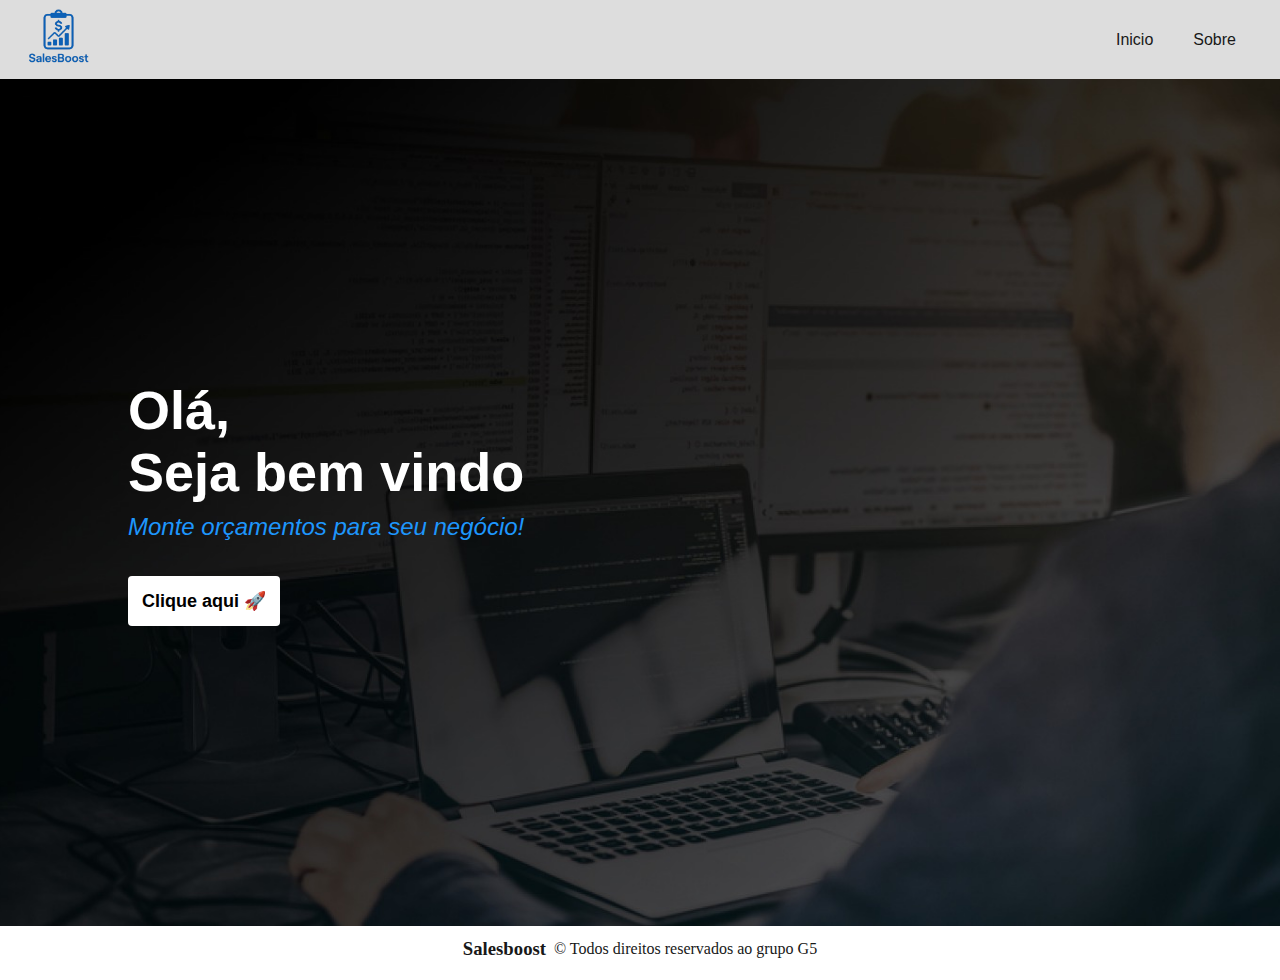
<file: codigo-fonte/index.html>
<!DOCTYPE html>
<html lang="pt-BR">
  <head>
    <meta charset="UTF-8" />
    <meta name="viewport" content="width=device-width, initial-scale=1.0" />
    <link rel="preconnect" href="https://fonts.googleapis.com" />
    <link rel="preconnect" href="https://fonts.gstatic.com" crossorigin />
    <link
      rel="stylesheet"
      href="https://cdn.jsdelivr.net/npm/swiper@8/swiper-bundle.min.css"
    />
    <link href="https://unpkg.com/aos@2.3.1/dist/aos.css" rel="stylesheet" />
    <script src="https://unpkg.com/aos@2.3.1/dist/aos.js"></script>
    <link
      href="https://fonts.googleapis.com/css2?family=Roboto+Flex:opsz,wght@8..144,100..1000&display=swap"
      rel="stylesheet"
    />
    <link rel="stylesheet" href="./style.css" />
    <title>Salesboost</title>
  </head>

  <body>
    <!--Inicio Header-->
    <iframe
      src="./components/nav/nav.html"
      width="100%"
      height="80px"
      frameborder="0"
    ></iframe>

    <!--Fim Header-->

    <!--Inicio Main -->

    <section class="main" data-aos="fade-up" data-aos-duration="3000">
      <div>
        <h1>Olá,<br />Seja bem vindo</h1>
        <p>Monte orçamentos para seu negócio!</p>
        <a href="./pages/login/login.html">
          <button class="call-to-action">Clique aqui 🚀</button>
        </a>
      </div>
    </section>
    <!--Fim Main-->

    <iframe
      src="./components/footer/footer.html"
      width="100%"
      height="50px"
      frameborder="0"
    ></iframe>
  </body>

  <script>
    AOS.init({
      duration: 1000,
    });
  </script>
</html>
</file>
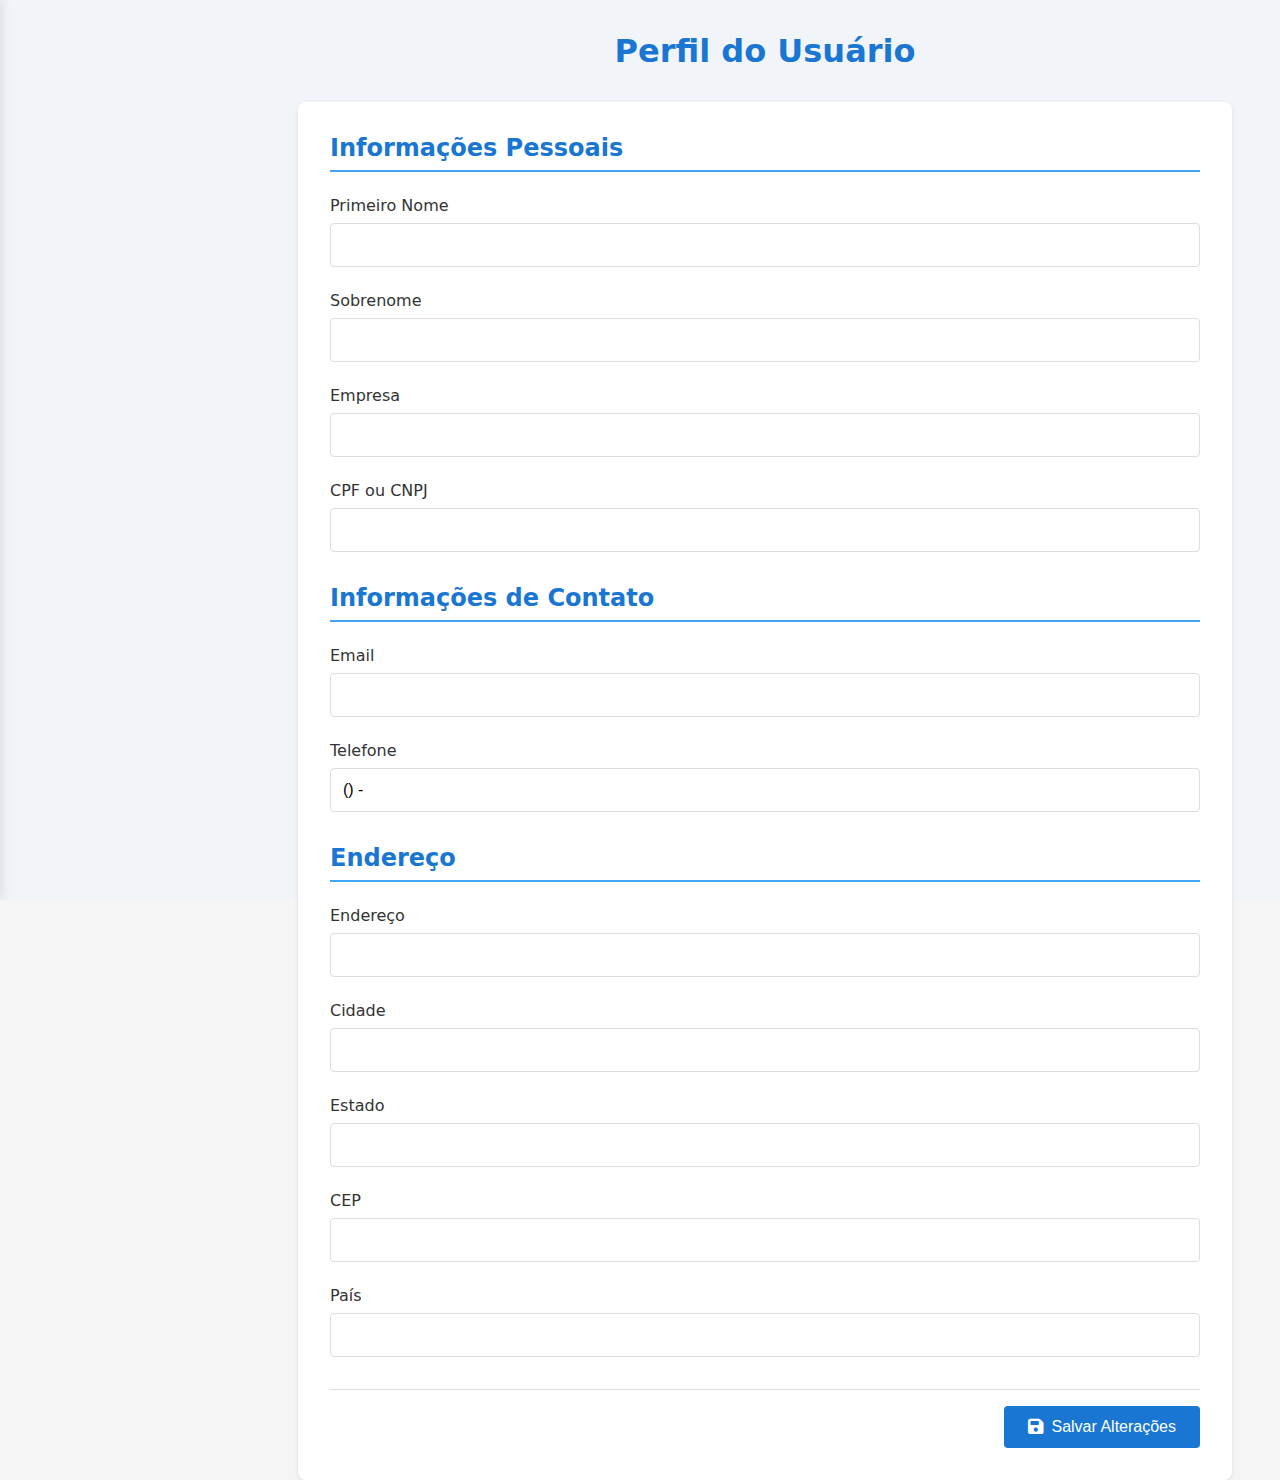
<file: codigo-fonte/pages/perfil/index.html>
<!DOCTYPE html>
<html lang="pt-BR">
  <head>
    <meta charset="UTF-8" />
    <meta name="viewport" content="width=device-width, initial-scale=1.0" />
    <title>Perfil - SalesBoost</title>
    <link rel="stylesheet" href="style.css" />
    <link
      rel="stylesheet"
      href="https://cdnjs.cloudflare.com/ajax/libs/font-awesome/6.7.2/css/all.min.css"
      crossorigin="anonymous"
    />
    <style>
      body {
        margin: 0;
        padding: 0;
        min-height: 100vh;
        display: flex;
        background-color: #f1f4f9;
      }

      #sidebar-frame {
        position: fixed;
        left: 0;
        top: 0;
        width: 250px;
        height: 100vh;
        border: none;
        z-index: 1000;
      }

      .main-content {
        flex: 1;
        margin-left: 250px;
        padding: 20px;
        transition: margin-left 0.3s ease;
      }

      .main-content.close {
        margin-left: 0;
      }

      @media (max-width: 768px) {
        #sidebar-frame {
          width: 0;
        }

        .main-content {
          margin-left: 0;
        }
      }
    </style>
  </head>
  <body>
    <iframe
      src="./../../components/side-bar/index.html"
      id="sidebar-frame"
      title="Sidebar Navigation"
    ></iframe>

    <main id="main">
      <div class="container">
        <h1>Perfil do Usuário</h1>

        <form id="profileForm" class="profile-form">
          <div class="form-section">
            <h2>Informações Pessoais</h2>

            <div class="form-group">
              <label for="firstName">Primeiro Nome</label>
              <input type="text" id="firstName" name="firstName" required />
              <span id="firstNameError" class="error-message"></span>
            </div>

            <div class="form-group">
              <label for="lastName">Sobrenome</label>
              <input type="text" id="lastName" name="lastName" required />
              <span id="lastNameError" class="error-message"></span>
            </div>

            <div class="form-group">
              <label for="empresa">Empresa</label>
              <input type="text" id="empresa" name="empresa" required />
              <span id="empresaError" class="error-message"></span>
            </div>

            <div class="form-group">
              <label for="cpfCnpj">CPF ou CNPJ</label>
              <input type="text" id="cpfCnpj" name="cpfCnpj" required />
              <span id="cpfCnpjError" class="error-message"></span>
            </div>
          </div>

          <div class="form-section">
            <h2>Informações de Contato</h2>

            <div class="form-group">
              <label for="email">Email</label>
              <input type="email" id="email" name="email" required />
              <span id="emailError" class="error-message"></span>
            </div>

            <div class="form-group">
              <label for="telefone" class="required">Telefone</label>
              <input
                type="tel"
                id="telefone"
                name="telefone"
                required
                placeholder="(99) 99999-9999"
                maxlength="15"
              />
              <span id="telefoneError" class="error-message"></span>
            </div>
          </div>

          <div class="form-section">
            <h2>Endereço</h2>

            <div class="form-group">
              <label for="endereco">Endereço</label>
              <input type="text" id="endereco" name="endereco" required />
              <span id="enderecoError" class="error-message"></span>
            </div>

            <div class="form-group">
              <label for="cidade">Cidade</label>
              <input type="text" id="cidade" name="cidade" required />
              <span id="cidadeError" class="error-message"></span>
            </div>

            <div class="form-group">
              <label for="estado">Estado</label>
              <input type="text" id="estado" name="estado" required />
              <span id="estadoError" class="error-message"></span>
            </div>

            <div class="form-group">
              <label for="cep">CEP</label>
              <input type="text" id="cep" name="cep" required />
              <span id="cepError" class="error-message"></span>
            </div>

            <div class="form-group">
              <label for="pais">País</label>
              <input type="text" id="pais" name="pais" required />
              <span id="paisError" class="error-message"></span>
            </div>
          </div>

          <div class="form-actions">
            <button type="submit" class="btn-save">
              <i class="fas fa-save"></i> Salvar Alterações
            </button>
          </div>
        </form>
      </div>
    </main>

    <script src="script.js"></script>
  </body>
</html>
</file>
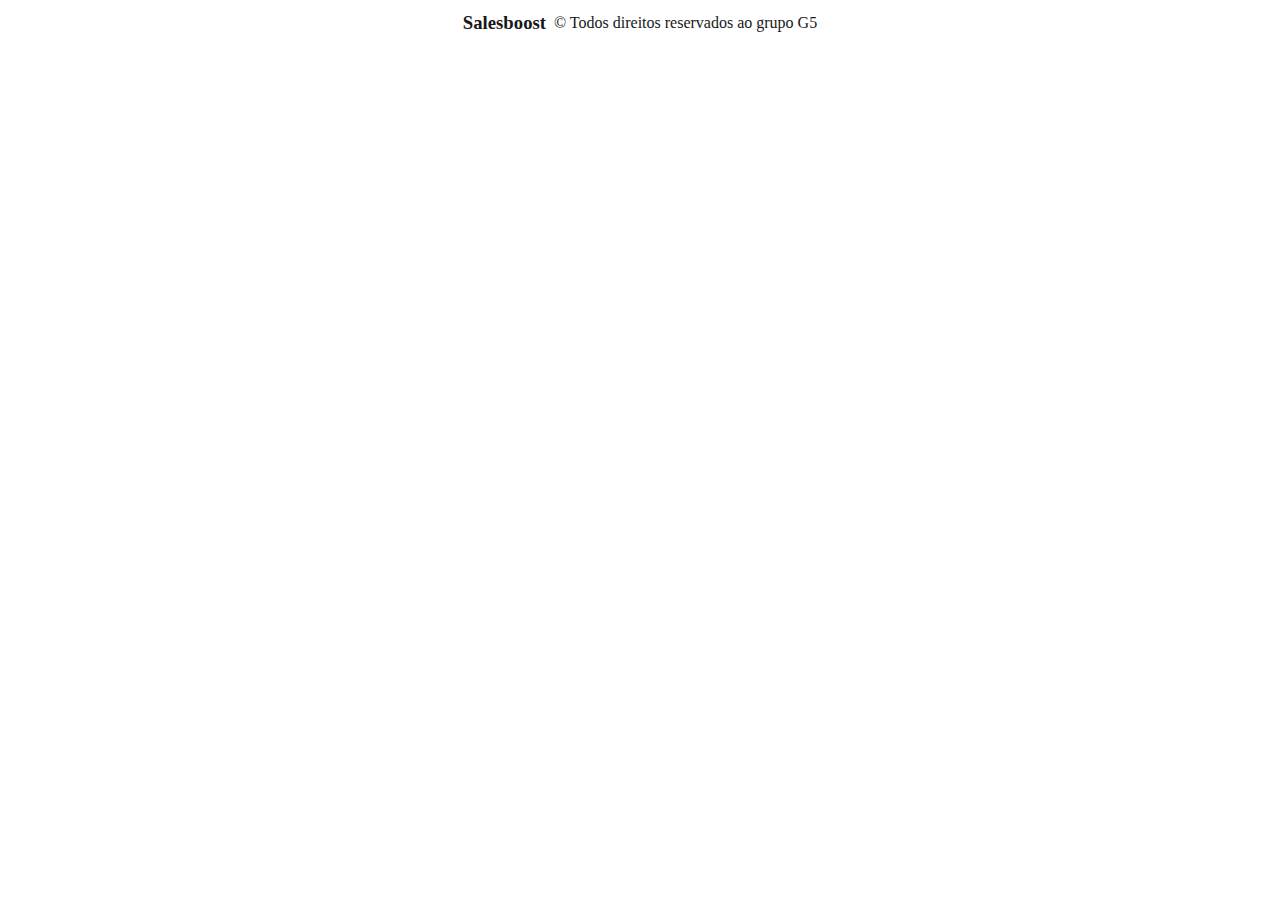
<file: codigo-fonte/components/footer/footer.html>
<!DOCTYPE html>
<html lang="en">
  <head>
    <meta charset="UTF-8" />
    <meta name="viewport" content="width=device-width, initial-scale=1.0" />
    <title>Document</title>
    <link rel="stylesheet" href="./footer.css" />
  </head>
  <body>
    <footer>
      <h3>
        <a href="#">Salesboost</a>
      </h3>
      <p>&copy; Todos direitos reservados ao grupo G5</p>
    </footer>
  </body>
</html>
</file>
<file: codigo-fonte/style.css>
@import url("https://fonts.googleapis.com/css2?family=Nunito:wght@200;300;400;600;700&display=swap");
@import url("https://fonts.googleapis.com/css2?family=Dancing+Script:wght@400;600&display=swap");

* {
  margin: 0;
  padding: 0;
  outline: 0;
  box-sizing: border-box;
  transition: all 0.2s linear;
}

body {
  font-family: "Roboto", sans-serif;
}

/*Inicio Main*/

.main {
  margin-top: -5px;
  width: 100%;
  background-color: #000;
  height: calc(103vh - 80px);
  background-image: url("assets/img/background.jpeg");
  background-size: cover;
  background-position: center;
  background-repeat: no-repeat;
  display: flex;
  align-items: center;
  padding-left: 10%;
}

.main h1 {
  color: #ffffff;
  font-size: 54px;
}

.main p {
  font-size: 24px;
  font-style: italic;
  color: #1e96fc;
  margin-top: 10px;
  margin-bottom: 35px;
}

.call-to-action {
  cursor: pointer;
  background-color: #ffffff;
  border: 0;
  padding: 14px;
  border-radius: 4px;
  font-size: 18px;
  font-weight: bold;
}

.call-to-action:hover {
  background: #1e96fc;
  color: #fff;
  padding: 20px;
  border-radius: 3px;
  transition: 1s;
}

iframe {
  overflow: hidden;
}
</file>
<file: codigo-fonte/pages/perfil/style.css>
:root {
  --primary-color: #1976d2;
  --primary-dark: #1565c0;
  --primary-light: #42a5f5;
  --error-color: #d32f2f;
  --text-color: #333;
  --border-color: #ddd;
  --background-color: #f5f5f5;
  --white: #ffffff;
  --shadow: 0 2px 4px rgba(0, 0, 0, 0.1);
  --transition: all 0.3s ease;
}

* {
  margin: 0;
  padding: 0;
  box-sizing: border-box;
}

html,
body {
  height: 100%;
  font-family: "Segoe UI", system-ui, -apple-system, sans-serif;
  background-color: var(--background-color);
  color: var(--text-color);
}

body {
  display: flex;
  min-height: 100vh;
}

#sidebar-frame {
  position: fixed;
  left: 0;
  top: 0;
  width: 250px;
  height: 100vh;
  border: none;
  z-index: 1000;
  background: transparent;
}

#main {
  flex: 1;
  margin-left: 250px;
  padding: 2rem;
  transition: var(--transition);
}

#main.close {
  margin-left: 0;
}

.container {
  max-width: 1200px;
  margin: 0 auto;
  padding: 0 1rem;
}

h1 {
  font-size: 2rem;
  color: var(--primary-color);
  margin-bottom: 2rem;
  text-align: center;
}

h2 {
  font-size: 1.5rem;
  color: var(--primary-color);
  margin-bottom: 1.5rem;
  padding-bottom: 0.5rem;
  border-bottom: 2px solid var(--primary-light);
}

.profile-form {
  background: var(--white);
  padding: 2rem;
  border-radius: 8px;
  box-shadow: var(--shadow);
}

.form-section {
  margin-bottom: 2rem;
}

.form-group {
  margin-bottom: 1.5rem;
}

label {
  display: block;
  margin-bottom: 0.5rem;
  font-weight: 500;
  color: var(--text-color);
}

input {
  width: 100%;
  padding: 0.75rem;
  border: 1px solid var(--border-color);
  border-radius: 4px;
  font-size: 1rem;
  transition: var(--transition);
}

input:focus {
  outline: none;
  border-color: var(--primary-color);
  box-shadow: 0 0 0 2px var(--primary-light);
}

.error-message {
  display: block;
  color: var(--error-color);
  font-size: 0.875rem;
  margin-top: 0.25rem;
}

.form-actions {
  display: flex;
  justify-content: flex-end;
  margin-top: 2rem;
  padding-top: 1rem;
  border-top: 1px solid var(--border-color);
}

.btn-save {
  background-color: var(--primary-color);
  color: var(--white);
  border: none;
  padding: 0.75rem 1.5rem;
  border-radius: 4px;
  font-size: 1rem;
  font-weight: 500;
  cursor: pointer;
  display: flex;
  align-items: center;
  gap: 0.5rem;
  transition: var(--transition);
}

.btn-save:hover {
  background-color: var(--primary-dark);
  transform: translateY(-1px);
}

.btn-save:active {
  transform: translateY(0);
}

.btn-save i {
  font-size: 1.1rem;
}

@media (max-width: 768px) {
  #sidebar-frame {
    width: 0;
  }

  #main {
    margin-left: 0;
    padding: 1rem;
  }

  .profile-form {
    padding: 1rem;
  }

  h1 {
    font-size: 1.75rem;
  }

  h2 {
    font-size: 1.25rem;
  }

  .form-actions {
    flex-direction: column;
  }

  .btn-save {
    width: 100%;
    justify-content: center;
  }
}
</file>
<file: codigo-fonte/components/footer/footer.css>
footer {
  width: 100%;
  height: 30px;
  background-color: #ffffff;
  padding: 0px;
  display: flex;
  justify-content: center;
  align-items: center;
  color: #181818;
  overflow: hidden;
}
footer a {
  text-decoration: none;
  color: #181818;
}

footer p {
  margin-left: 8px;
}
</file>
